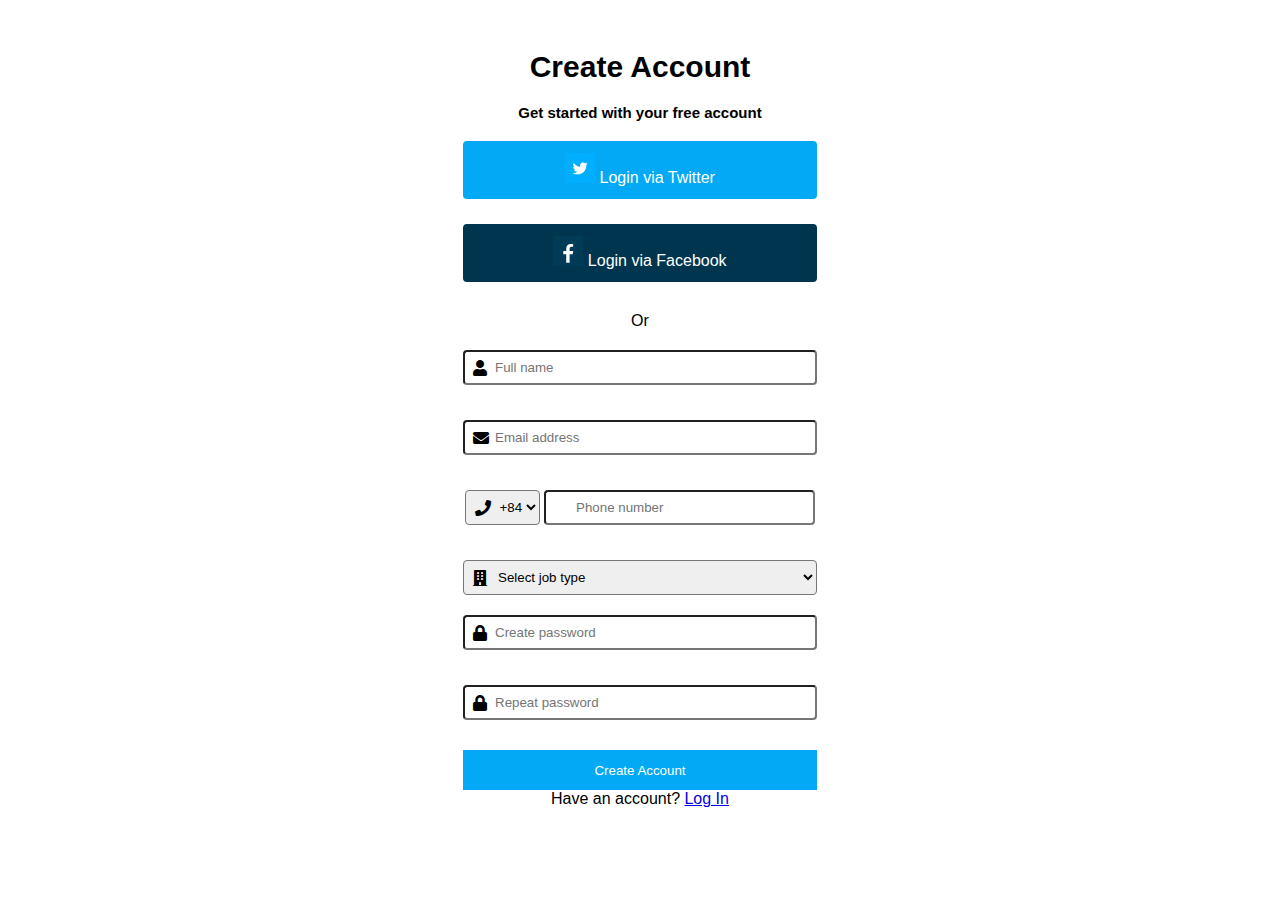
<file: index.html>
<!DOCTYPE html>
<html lang="en">
<head>
    <meta charset="UTF-8">
    <meta http-equiv="X-UA-Compatible" content="IE=edge">
    <meta name="viewport" content="width=device-width, initial-scale=1.0">
    <title>Practical Exam</title>
    <link rel="stylesheet" href="style.css">
    <link rel="stylesheet" href="https://cdnjs.cloudflare.com/ajax/libs/font-awesome/5.15.4/css/all.min.css" 
    integrity="sha5121ycn6IcaQQ40/MKBW2W4Rhis/DbILU74C1vSrLJxCq57o941Ym01SwNsOMqvEBFlcgUa6xLiPY/NS5R+E6ztJQ==" 
    crossorigin="anonymous" referrerpolicy="no-referrer"/>
</head>
<body>
    <div class="container">
        <form action="#" id="form" method="post">
            <header>
                <h1>Create Account</h1>
                <h2>Get started with your free account</h2>
            </header>
            <div class="btn">
                <div class="btn1">
                    <img src="image/twitter.svg" alt="" class="img">
                    Login via Twitter
                </div>
                <div class="btn2">
                    <img src="image/facebook.svg" alt="" class="img">
                    Login via Facebook
                </div>
            </div>
            <div class="or">Or</div>
            <!-- Name input -->
            <div>
                <label for="name"></label>
                <i class="fas fa-user"></i>
                <input type="text" name="name" id="name" placeholder="Full name">
                <i class="fas fa-exclamation-circle failure-icon"></i>
                <i class="far fa-check-circle success-icon"></i>
                <div class="error"></div>
            </div>
            <!-- Email input -->
            <div>
                <label for="email"></label>
                <i class="fas fa-envelope"></i>
                <input type="email" name="email" id="email" placeholder="Email address">
                <i class="fas fa-exclamation-circle failure-icon"></i>
                <i class="far fa-check-circle success-icon"></i>
                <div class="error"></div>
            </div>
            <!-- Telephone input -->
            <div>
                <label for="tel"></label>
                <i class="fas fa-phone"></i>
                <select name="zone" id="zone">
                    <option selected>+84</option>
                </select>
                <input type="tel" name="tel" id="tel" placeholder="Phone number">
                <i class="fas fa-exclamation-circle failure-icon"></i>
                <i class="far fa-check-circle success-icon"></i>
                <div class="error"></div>
            </div>
            <!-- Job type -->
            <div>
                <label for="job"></label>
                <i class="fas fa-building"></i>
                <select class="form-control">
                    <option selected>Select job type</option>
                    <option>Designer</option>
                    <option>Manager</option>
                    <option>Accaunting</option>
                </select>
            </div>
            <!-- Password -->
            <div>
                <label for="password"></label>
                <i class="fas fa-lock"></i>
                <input type="password" name="password" id="password" placeholder="Create password">
                <i class="fas fa-exclamation-circle failure-icon"></i>
                <i class="far fa-check-circle success-icon"></i>
                <div class="error"></div>
            </div>
            <!-- Repeat password -->
            <div>
                <label for="repeatPassword"></label>
                <i class="fas fa-lock"></i>
                <input type="password" name="repeatPassword" id="repeatPassword" placeholder="Repeat password">
                <i class="fas fa-exclamation-circle failure-icon"></i>
                <i class="far fa-check-circle success-icon"></i>
                <div class="error"></div>
            </div>
            <button id="btn" type="submit">Create Account</button>
            <div>Have an account? <a href="#">Log In</a></div>
        </form>
    </div>
    <script src="validation.js"></script>
</body>
</html>
</file>
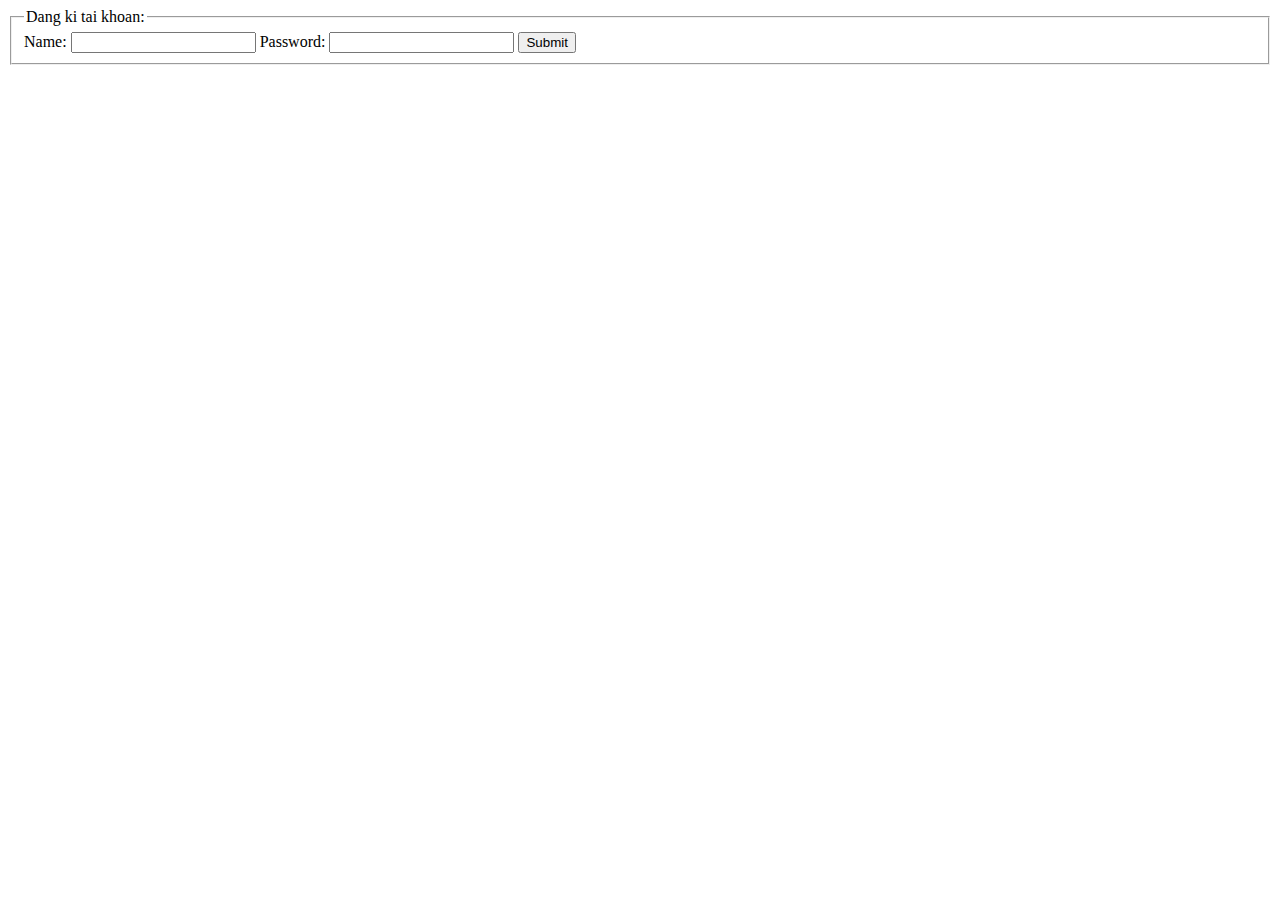
<file: c.html>
<!DOCTYPE html>
<html lang="en">
<head>
    <meta charset="UTF-8">
    <meta http-equiv="X-UA-Compatible" content="IE=edge">
    <meta name="viewport" content="width=device-width, initial-scale=1.0">
    <title>Dang ki</title>
</head>
<body>
    <form action="#" method="post">
        <fieldset>
            <legend>Dang ki tai khoan:</legend>
            <label for="name">
                Name: 
                <input type="text" name="name" id="name">
            </label>
            <label for="password">
                Password:
                <input type="password" name="password" id="password">
            </label>
            <input type="submit" value="Submit">
        </fieldset>
    </form>
</body>
</html>
</file>
<file: style.css>
* {
    margin: 0;
    padding: 0;
    box-sizing: border-box;
}
body {
    width: 100%;
    height: 100%;
    font-family: sans-serif;
    text-align: center;
}
.container {
    display: flex;
    flex-direction: row;
}
form {
    display: flex;
    flex-direction: column;
    justify-content: center;
    width: 100%;
    padding: 50px;
}
form div{
    position: relative;
    margin-bottom: 15px;
}
label{
    display: block;
    margin-bottom: 5px;
}
h1 {
    font-size: 30px;
}
h2 {
    font-size: 15px;
    margin-top: 20px;
    margin-bottom: 20px;
}
form div input {
    width: 30%;
    height: 35px;
    border-radius: 4px;
    padding-left: 30px;
}
form div select {
    width: 30%;
    height: 35px;
    border-radius: 4px;
    padding-left: 30px;
}
#zone {
    width: 75px;
    padding-left: 30px;
}
#tel {
    width: 23%;
}
.btn {
    display: flex;
    flex-direction: column;
    gap: 10px;
}
.btn1 {
    padding: 10px 5px;
    width: 30%;
    align-self: center;
    border: 2px solid #03A9F4;
    background-color: #03A9F4;
    color: white;
    border-radius: 4px;
    cursor: pointer;
    color: white;
}
.btn2 {
    padding: 10px 5px;
    width: 30%;
    align-self: center;
    border: 2px solid #00354f;
    background-color: #00354f;
    border-radius: 4px;
    cursor: pointer;
    color: white;
}
.img {
    height: 30px;
    width: 30px;
}
#btn {
    width: 30%;
    height: 40px;
    align-self: center;
    background-color: #03A9F4;
    color: white;
    border: none;
}
form div i {
    position: absolute;
    padding: 10px;
}
.or {
    text-align: center;
}
.success-icon,
.failure-icon {
    right: 0px;
    opacity: 0;
}
.failure-icon,
.error {
    color: red;
}
.success-icon {
    color: green;
}
.error {
    font-size: 14.5px;
    margin-top: 5px;
}
</file>
